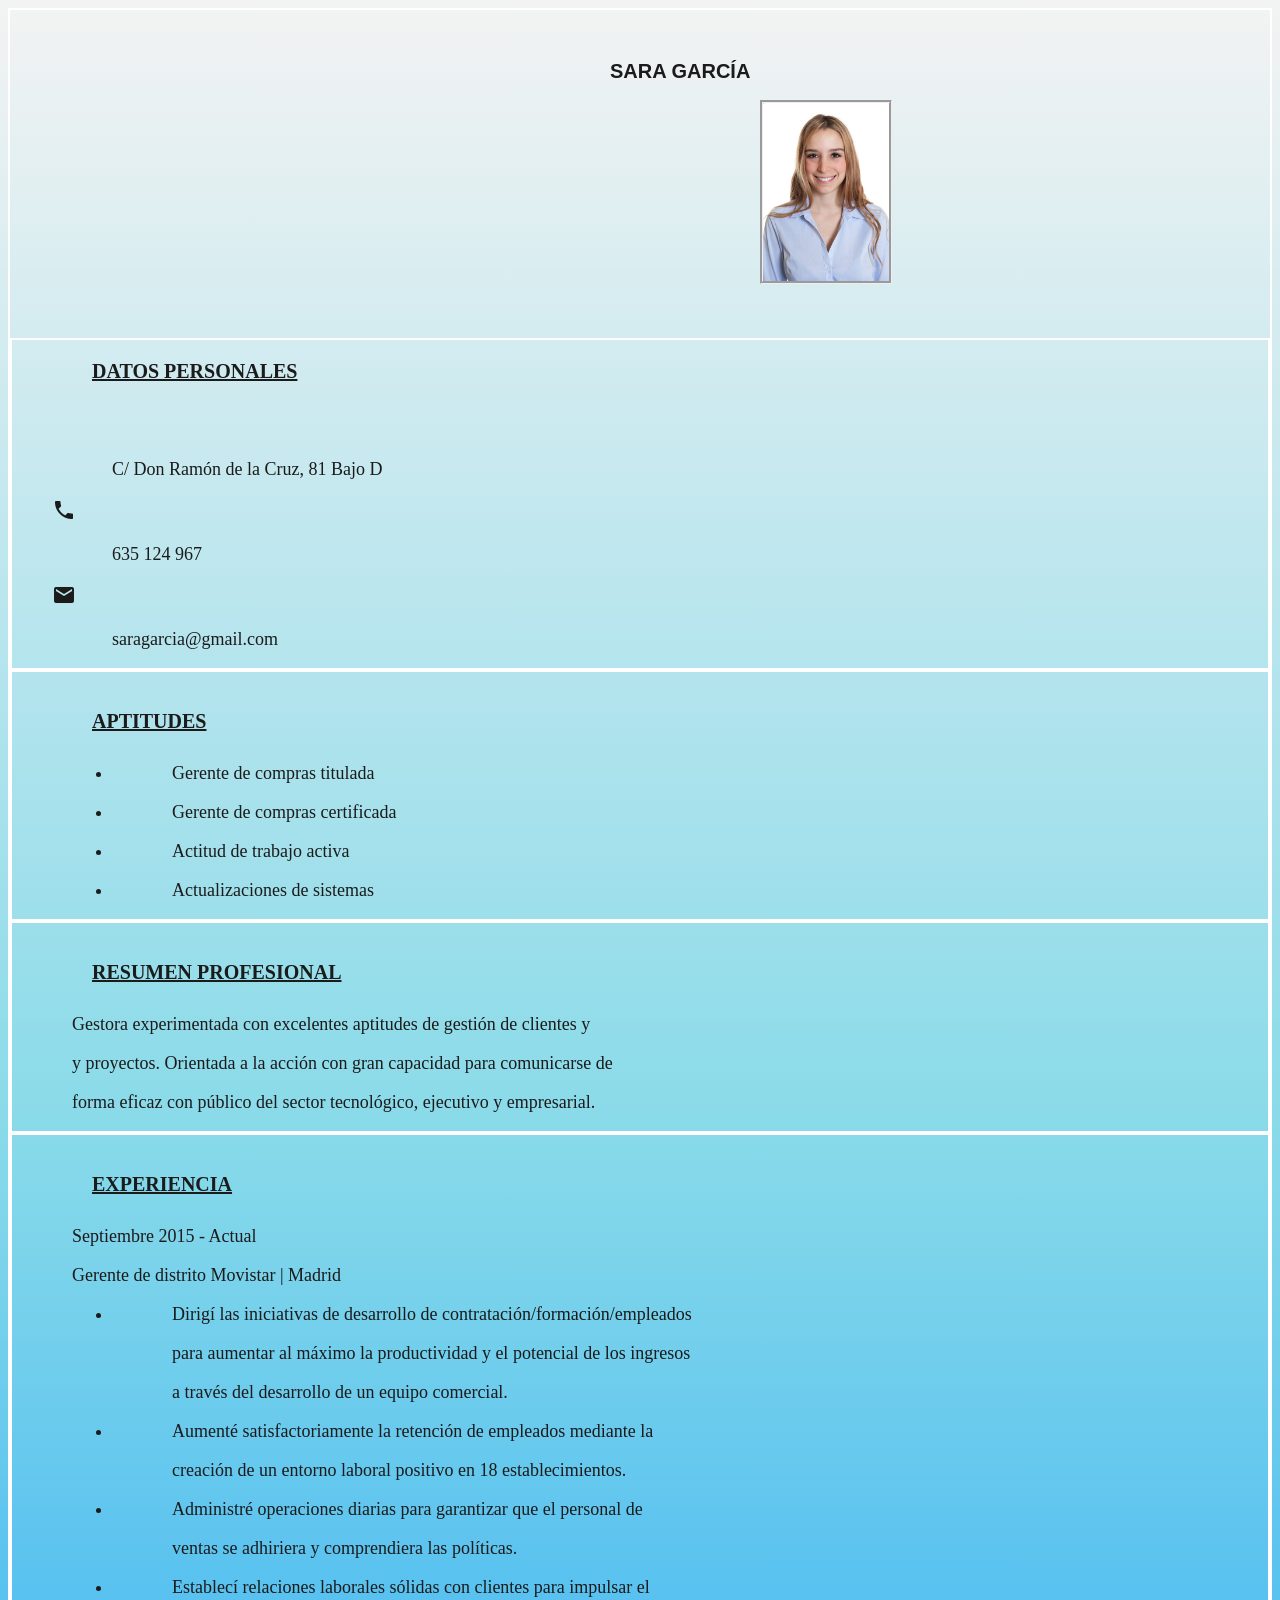
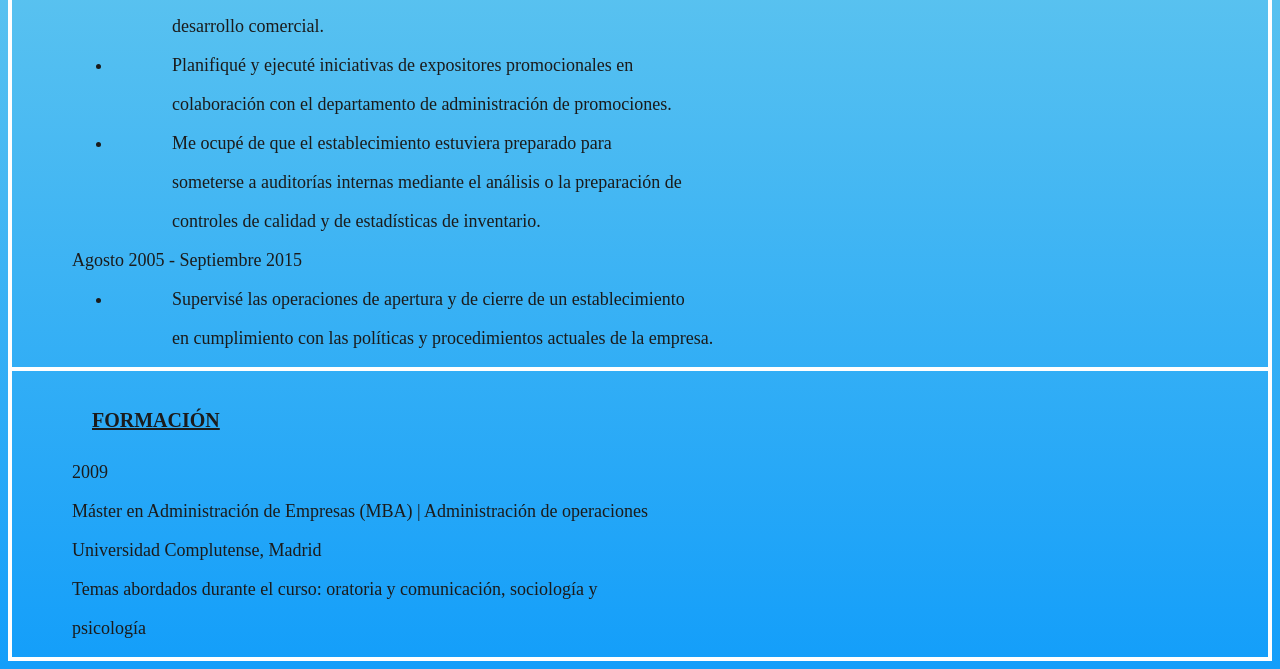
<file: P1/index.html>
<!DOCTYPE html>
<html lang="en">
<head>
    <meta charset="UTF-8">
    <meta http-equiv="X-UA-Compatible" content="IE=edge">
    <meta name="viewport" content="width=device-width, initial-scale=1.0">
    <title>CV Sara García</title>

    <!-- Hoja de estilo (diseño) -->
    <link rel="stylesheet" href="cvcss.css">
    <link rel="stylesheet" href="https://fonts.googleapis.com/icon?family=Material+Icons">
</head>
<body>
    
    <div id="CV">
    <h2>SARA GARCÍA</h2>
    <img src="imagen.jpg">


    <div id="datos">
    <h3>DATOS PERSONALES</h3>
    <ul>
        <i class="material-icons">house</i><p>C/ Don Ramón de la Cruz, 81 Bajo D</p>
        <i class="material-icons">phone</i><p>635 124 967</p>
        <i class="material-icons">email</i><p>saragarcia@gmail.com</p>
    </ul>
    </div>

    <div id="aptitudes">
    <br><h3>APTITUDES</h3>

    <ul>
        <li><p>Gerente de compras titulada</p></li>
        <li><p>Gerente de compras certificada</p></li>
        <li><p>Actitud de trabajo activa</p></li>
        <li><p>Actualizaciones de sistemas</p></li>
    </ul>
    </div>

    <div id="resumen">
    <br><h3>RESUMEN PROFESIONAL</h3>

    <p>Gestora experimentada con excelentes aptitudes de gestión de clientes y</p>
    <p>y proyectos. Orientada a la acción con gran capacidad para comunicarse de</p> 
    <p>forma eficaz con público del sector tecnológico, ejecutivo y empresarial.</p>
    </div>

    <div id="experiencia">
    <br><h3>EXPERIENCIA</h3>

    <p>Septiembre 2015 - Actual</p>
    <p>Gerente de distrito Movistar | Madrid</p>
    <ul>
        <li><p>Dirigí las iniciativas de desarrollo de contratación/formación/empleados</p> 
            <p>para aumentar al máximo la productividad y el potencial de los ingresos</p>
            <p>a través del desarrollo de un equipo comercial.</p></li>
        <li><p>Aumenté satisfactoriamente la retención de empleados mediante la</p>
            <p>creación de un entorno laboral positivo en 18 establecimientos.</p></li>
        <li><p>Administré operaciones diarias para garantizar que el personal de</p> 
            <p>ventas se adhiriera y comprendiera las políticas.</p></li>
        <li><p>Establecí relaciones laborales sólidas con clientes para impulsar el</p> 
            <p>desarrollo comercial.</p></li>
        <li><p>Planifiqué y ejecuté iniciativas de expositores promocionales en</p> 
            <p>colaboración con el departamento de administración de promociones.</p></li>
        <li><p>Me ocupé de que el establecimiento estuviera preparado para</p> 
            <p>someterse a auditorías internas mediante el análisis o la preparación de</p> 
            <p>controles de calidad y de estadísticas de inventario.</p></li>
    </ul>

    <p>Agosto 2005 - Septiembre 2015</p>
    <ul>
        <li><p>Supervisé las operaciones de apertura y de cierre de un establecimiento</p>
            <p>en cumplimiento con las políticas y procedimientos actuales de la empresa.</p></li>
    </ul>
    </div>

    <div id="formación">
    <br><h3>FORMACIÓN</h3>

    <p>2009</p>
    <p>Máster en Administración de Empresas (MBA) | Administración de operaciones</p>
    <p>Universidad Complutense, Madrid</p>
    <p>Temas abordados durante el curso: oratoria y comunicación, sociología y</p> 
    <p>psicología</p>
    </div>

</div>
</body>
</html>
</file>
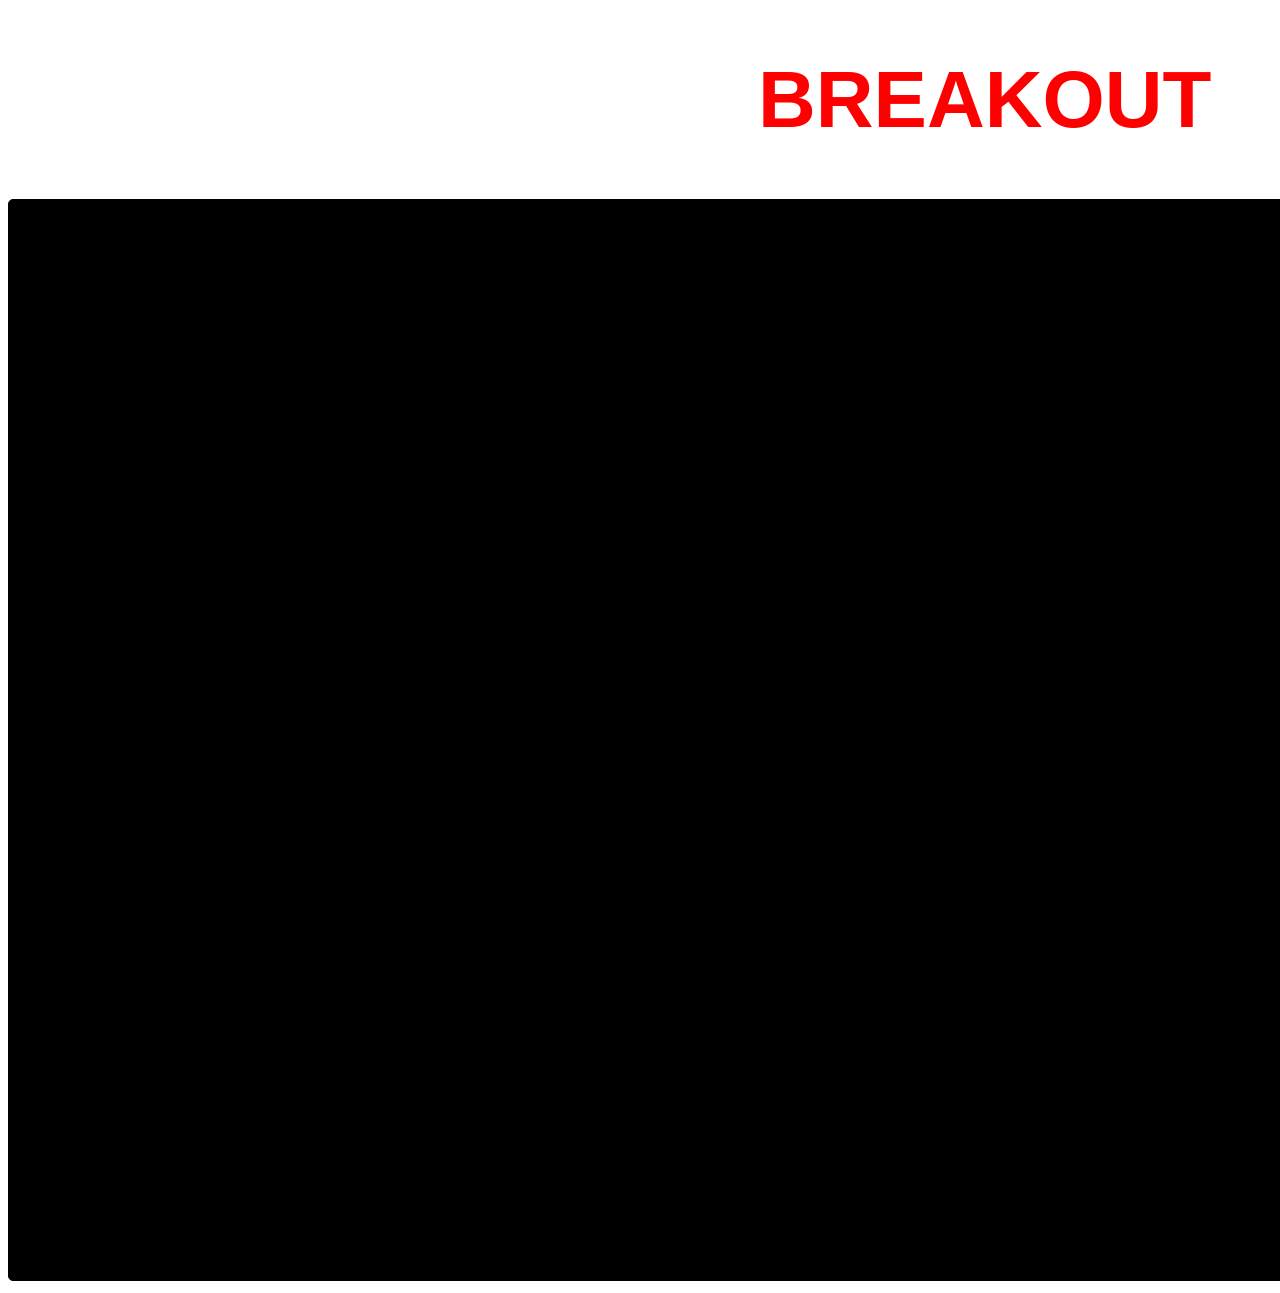
<file: P3/index.html>
<!DOCTYPE html>
<html>
<head>
    <meta charset="UTF-8">
    <meta http-equiv="X-UA-Compatible" content="IE=edge">
    <meta name="viewport" content="width=device-width, initial-scale=1.0">
    <script src="index.js" defer></script>
    <link rel="stylesheet" href="index.css">
    <title>Breakout</title>
</head>
<body>
    <h1>BREAKOUT</h1>
    <canvas id="canvas"></canvas>
</body>
</html>
</file>
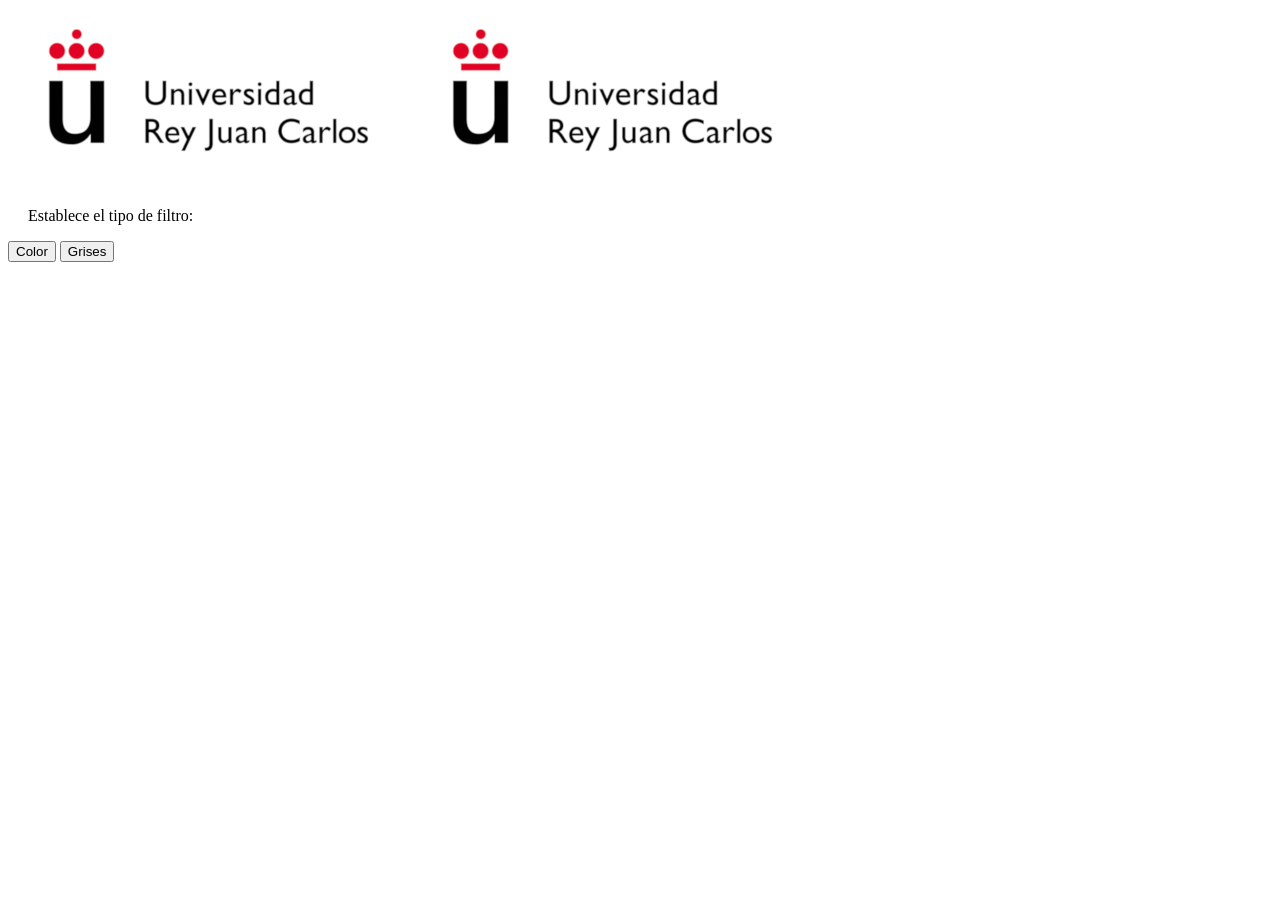
<file: P4/index.html>
<!DOCTYPE html>
<html lang="en">
<head>
    <meta charset="UTF-8">
    <meta http-equiv="X-UA-Compatible" content="IE=edge">
    <meta name="viewport" content="width=device-width, initial-scale=1.0">
    <link rel="stylesheet" href="index.css">
    <script src="index.js" defer></script>
    <title>Práctica 4. Filtros.</title>
</head>
<body>
    <canvas id="canvas"></canvas>
    <img src="logoURJC.png" id="imagesrc">
    <p>Establece el tipo de filtro:</p>
    <button type="button" name="button" id="boton_colores">Color</button>
    <button type="button" name="button" id="boton_grises">Grises</button>
    <p id="rojo">Establece el umbral de rojo:</p>
    <input type="range" id="deslizadorrojo" min="0" max="255" value="255"/>
    <p id="range_value_rojo">00</p>
    <p id="verde">Establece el umbral de verde:</p>
    <input type="range" id="deslizadorverde" min="0" max="255" value="255"/>
    <p id="range_value_verde">00</p>
    <p id="azul">Establece el umbral de azul:</p>
    <input type="range" id="deslizadorazul" min="0" max="255" value="255"/>
    <p id="range_value_azul">00</p>
</body>
</html>
</file>
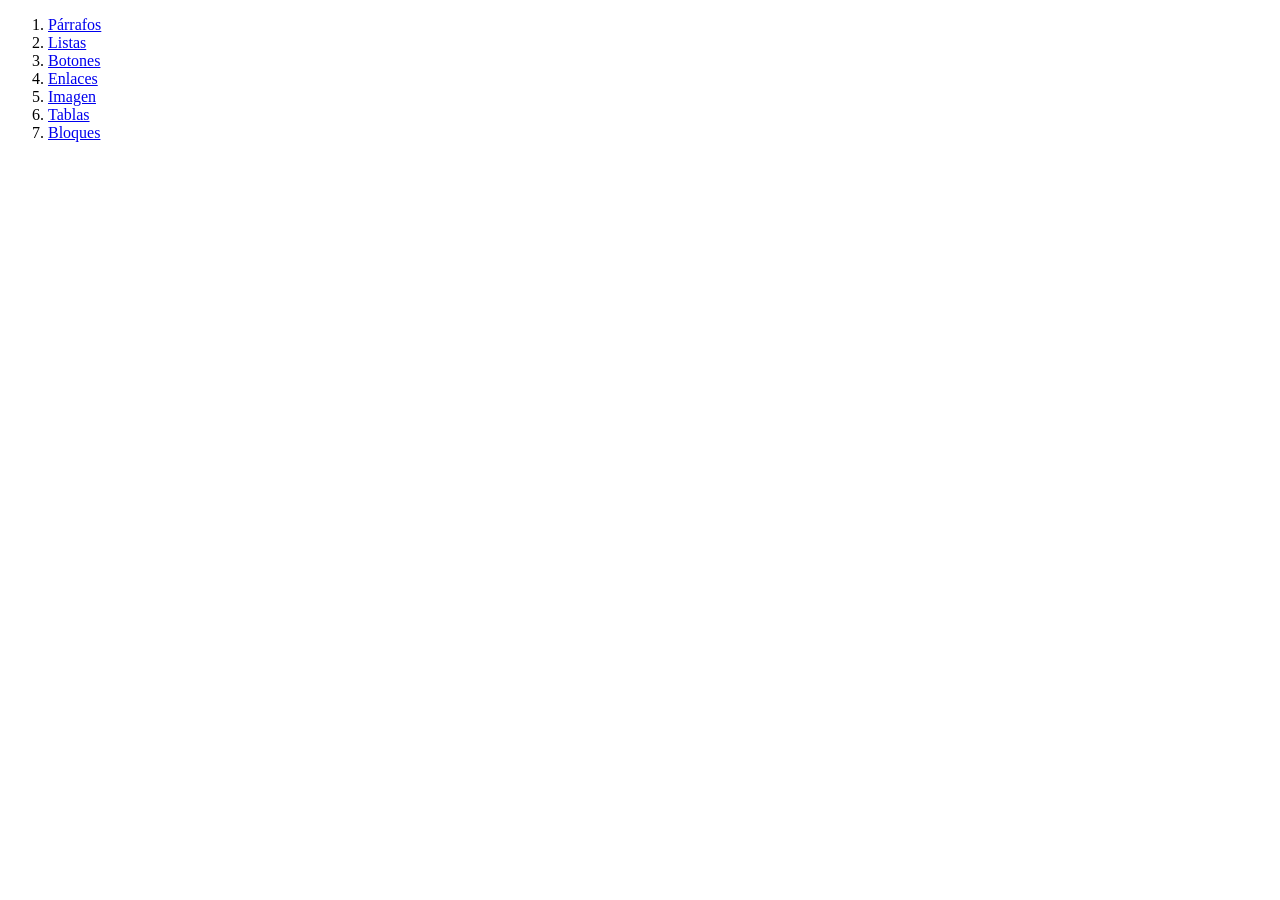
<file: P1/S2/index.html>
<!DOCTYPE html>
<html lang="en">
<head>
    <meta charset="UTF-8">
    <meta http-equiv="X-UA-Compatible" content="IE=edge">
    <meta name="viewport" content="width=device-width, initial-scale=1.0">
    <title>Índice de ejemplos</title>
</head>
<body>
    <ol>
        <li><a href="test.html">Párrafos</a></li>
        <li><a href="listas.html">Listas</a></li>
        <li><a href="botones.html">Botones</a></li>
        <li><a href="enlaces.html">Enlaces</a></li>
        <li><a href="imagen.html">Imagen</a></li>
        <li><a href="tablas.html">Tablas</a></li>
        <li><a href="bloques_enlinea.html">Bloques</a></li>
    </ol>
    
</body>
</html>
</file>
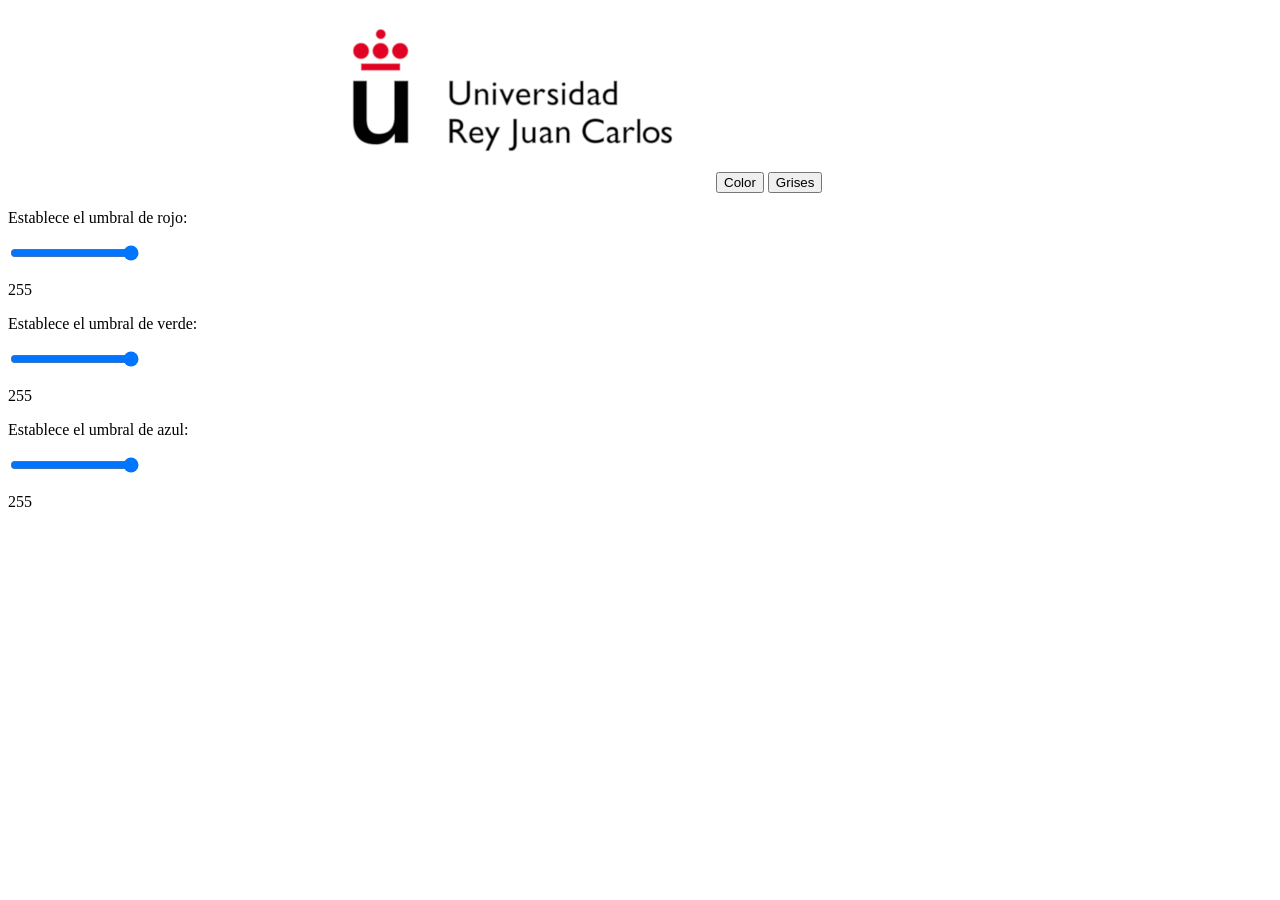
<file: P4/L11/index.html>
<!DOCTYPE html>
<html lang="en">
<head>
    <meta charset="UTF-8">
    <meta http-equiv="X-UA-Compatible" content="IE=edge">
    <meta name="viewport" content="width=device-width, initial-scale=1.0">
    <link rel="stylesheet" href="index.css">
    <script src="index.js" defer></script>
    <title>Práctica 4. Filtros.</title>
</head>
<body>
    <canvas id="canvas"></canvas>
    <img src="logoURJC.png" id="imagesrc">
    <button type="button" name="button" id="boton_colores">Color</button>
    <button type="button" name="button" id="boton_grises">Grises</button>
    <p id="rojo">Establece el umbral de rojo:</p>
    <input type="range" id="deslizadorrojo" min="0" max="255" value="255"/>
    <p id="range_value_rojo">00</p>
    <p id="verde">Establece el umbral de verde:</p>
    <input type="range" id="deslizadorverde" min="0" max="255" value="255"/>
    <p id="range_value_verde">00</p>
    <p id="azul">Establece el umbral de azul:</p>
    <input type="range" id="deslizadorazul" min="0" max="255" value="255"/>
    <p id="range_value_azul">00</p>
</body>
</html>
</file>
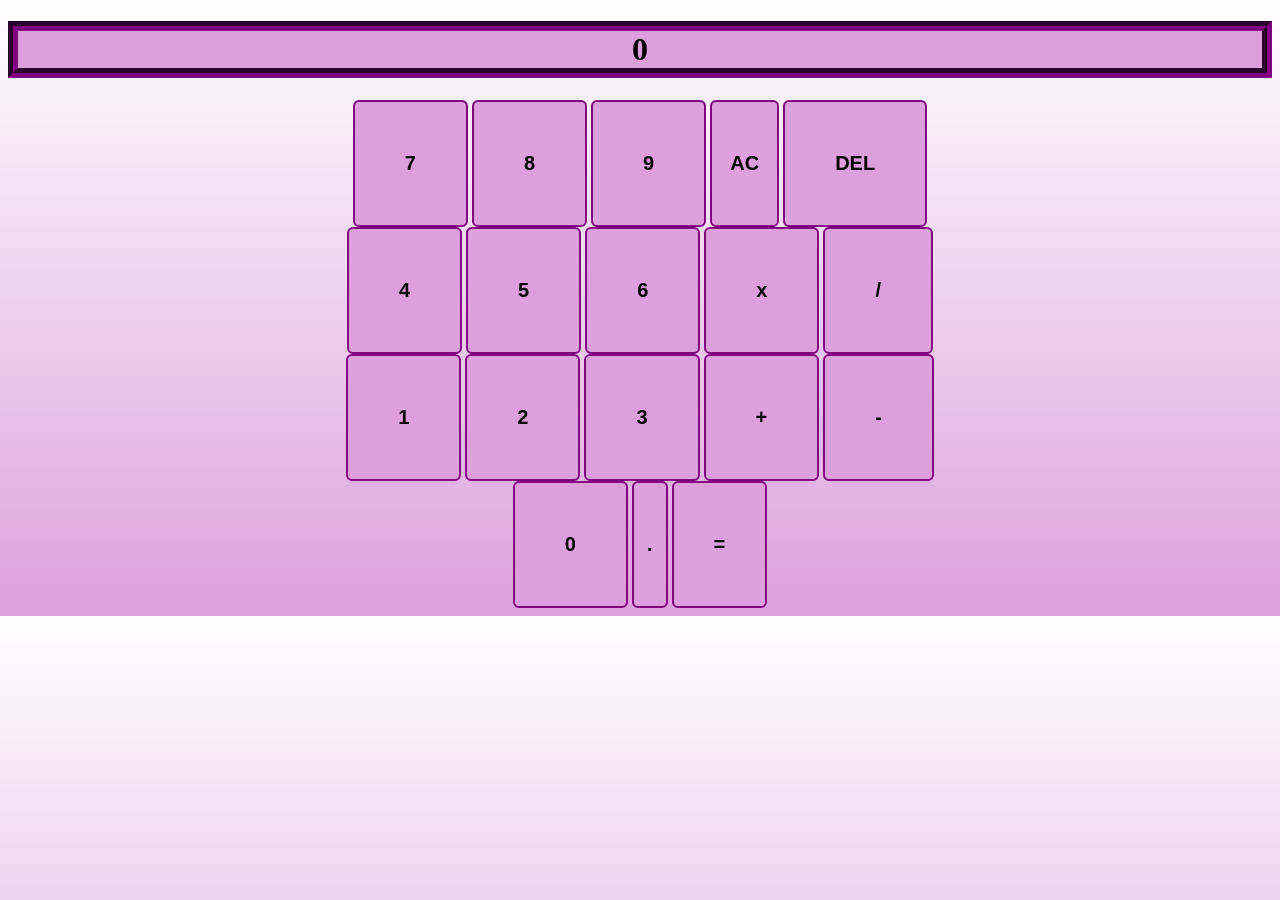
<file: P2/calc.html>
<!DOCTYPE html>
<html lang="en">
  <head>
    <meta charset="utf-8">
    <meta http-equiv="X-UA-Compatible" content="IE=edge">
    <meta name="viewport" content="width=device-width, initial-scale=1.0">
    <title>Calculadora</title>

    <!-- HOJA DE ESTILO -->
    <link rel="stylesheet" href="calc.css">

    <!-- Programa en JavaScript -->
    <script src="calc.js"></script>

  </head>

  <body onload="main();">
  <div class="pantalla">
  <h1 id="display">0</h1>
  </div>
  <div class="teclado">
    <button type="button" name="button" id="boton7" class="boton">7</button>
    <button type="button" name="button" id="boton8" class="boton">8</button>
    <button type="button" name="button" id="boton9" class="boton">9</button>
    <button type="button" name="button" id="botonac" class="boton">AC</button>
    <button type="button" name="button" id="botondel" class="boton">DEL</button>
    <br>
    <button type="button" name="button" id="boton4" class="boton">4</button>
    <button type="button" name="button" id="boton5" class="boton">5</button>
    <button type="button" name="button" id="boton6" class="boton">6</button>
    <button type="button" name="button" id="operacionpor" class="boton">x</button>
    <button type="button" name="button" id="operaciondivision" class="boton">/</button>
    <br>
    <button type="button" name="button" id="boton1" class="boton">1</button>
    <button type="button" name="button" id="boton2" class="boton">2</button>
    <button type="button" name="button" id="boton3" class="boton">3</button>
    <button type="button" name="button" id="operacionmas" class="boton">+</button>
    <button type="button" name="button" id="operacionmenos" class="boton">-</button>
    <br>
    <button type="button" name="button" id="boton0" class="boton">0</button>
    <button type="button" name="button" id="botoncoma" class="boton">.</button>
    <button type="button" name="button" id="operacionigual" class="boton">=</button>
  </div>
  </body>
</html>
</file>
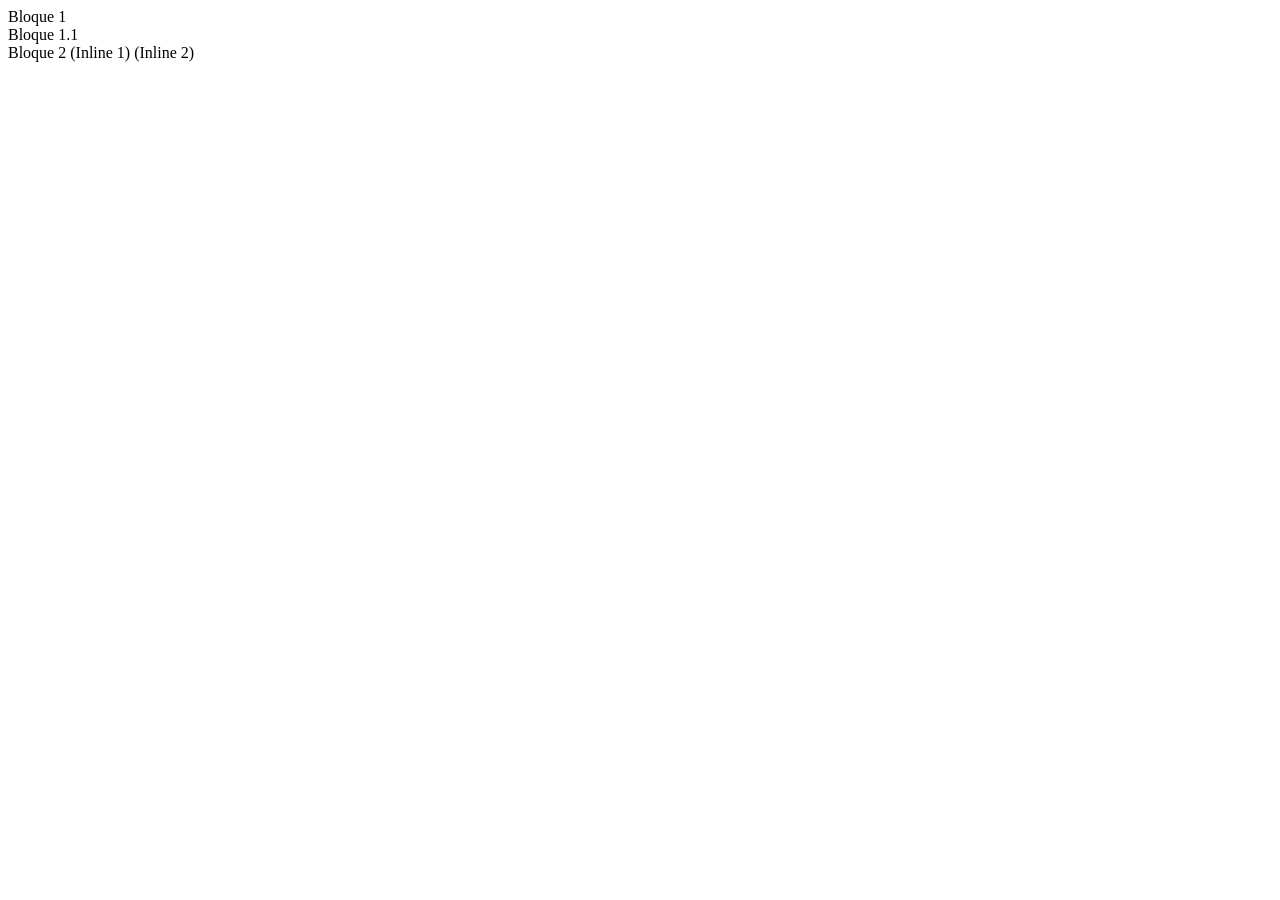
<file: P1/S1/bloques_enlinea.html>
<!DOCTYPE html>
<html lang="en">
<head>
    <meta charset="UTF-8">
    <meta http-equiv="X-UA-Compatible" content="IE=edge">
    <meta name="viewport" content="width=device-width, initial-scale=1.0">
    <title>Ej-7: Secciones genéricas</title>
</head>
<body>
    <div>
        Bloque 1
        <div>
            Bloque 1.1
        </div>
    </div>
    <div>
        Bloque 2
        <span>(Inline 1)</span>
        <span>(Inline 2)</span>
    </div>
</body>
</html>
</file>
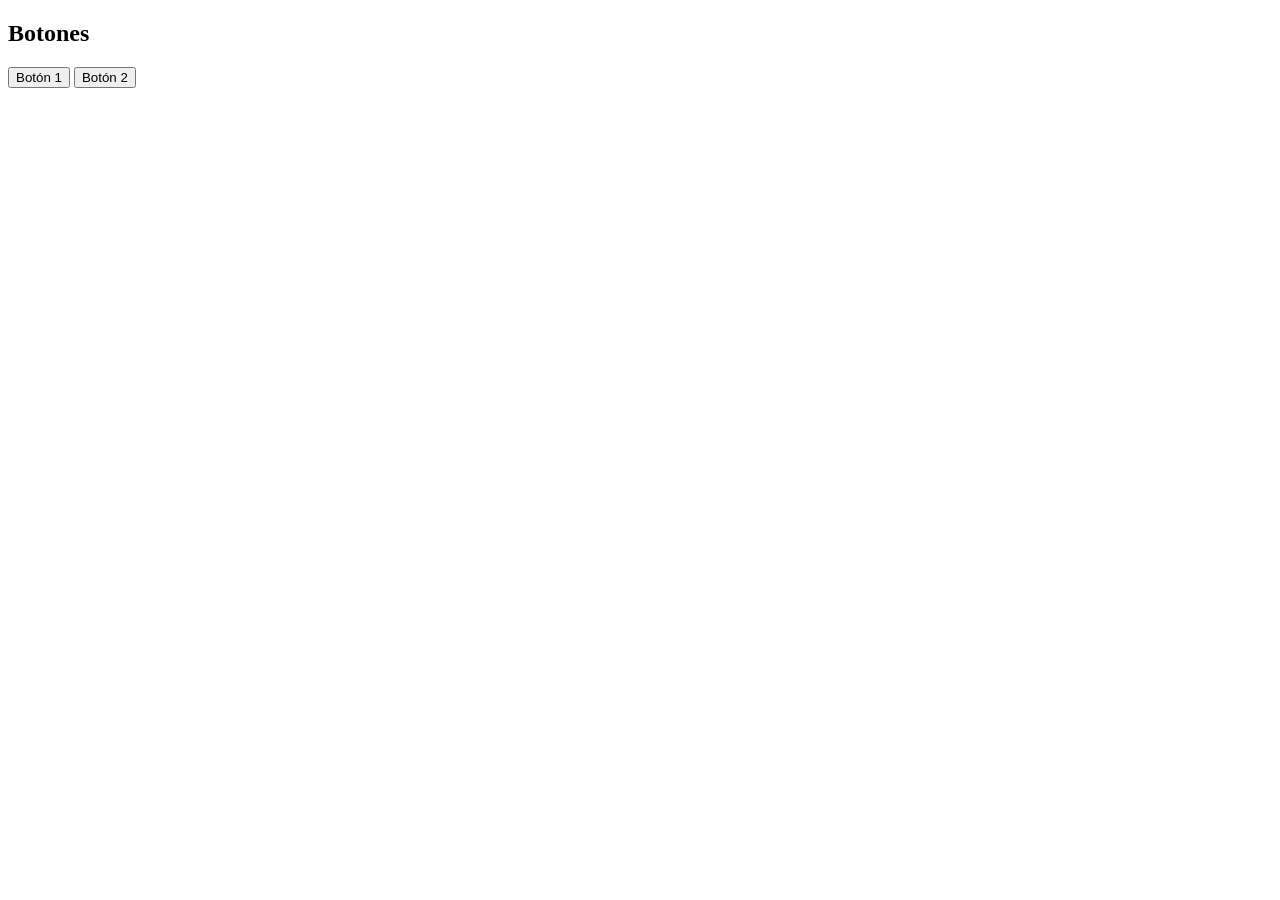
<file: P1/S1/botones.html>
<!DOCTYPE html>
<html lang="en">
<head>
    <meta charset="UTF-8">
    <meta http-equiv="X-UA-Compatible" content="IE=edge">
    <meta name="viewport" content="width=device-width, initial-scale=1.0">
    <title>Ej-4: Botones</title>
</head>
<body>
    <h2>Botones</h2>
    <button>Botón 1</button>
    <button>Botón 2</button>
</body>
</html>
</file>
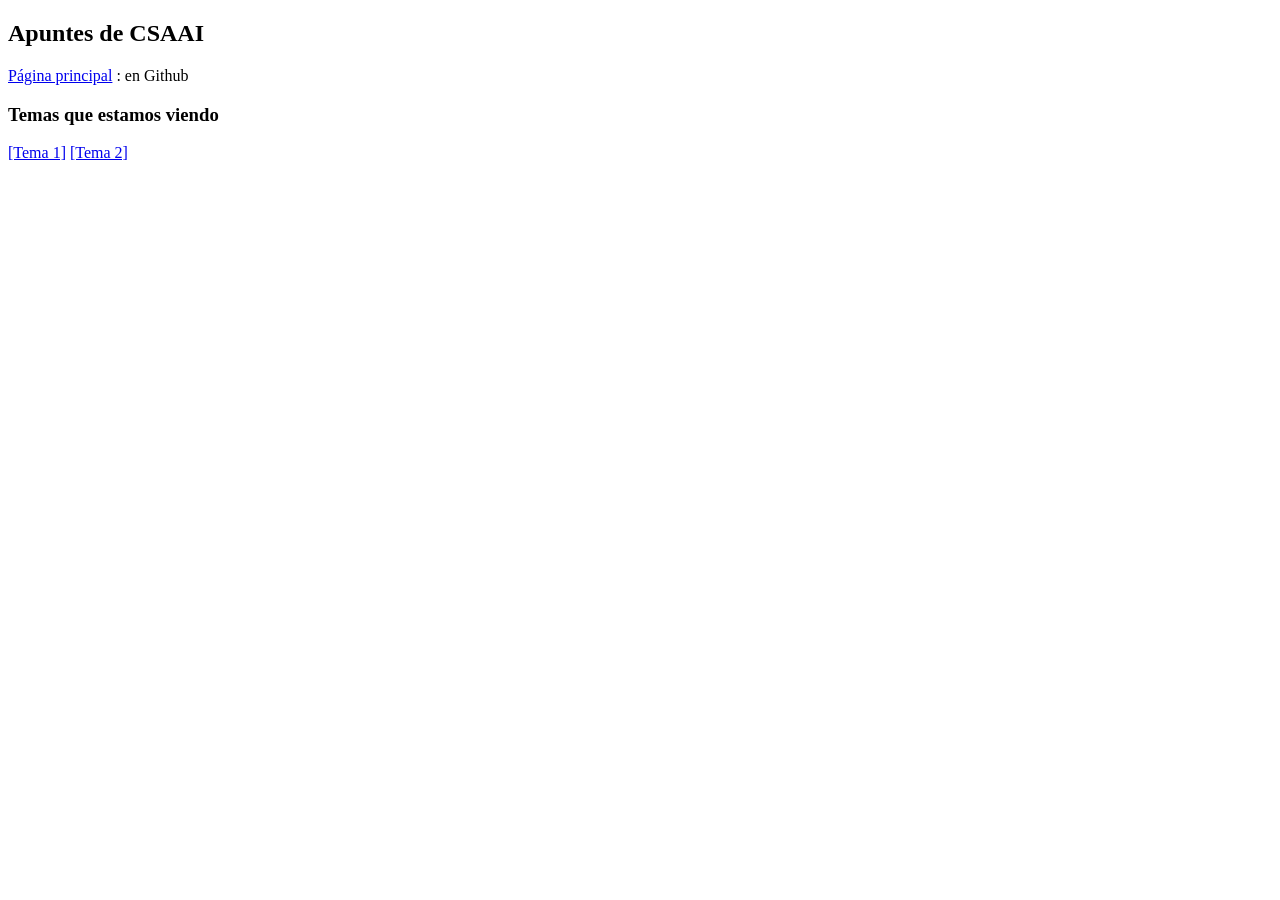
<file: P1/S1/enlaces.html>
<!DOCTYPE html>
<html lang="en">
<head>
    <meta charset="UTF-8">
    <meta http-equiv="X-UA-Compatible" content="IE=edge">
    <meta name="viewport" content="width=device-width, initial-scale=1.0">
    <title>Ej-5: Enlaces</title>
</head>
<body>
    <h2>Apuntes de CSAAI</h2>
    <p>
        <a href="https://github.com/jesusgpa/2021-2022-CSAAI/wiki">Página principal</a>
        : en Github
    </p>
    <h3>Temas que estamos viendo</h3>
    <p>
        <a href="https://github.com/jesusgpa/2021-2022-CSAAI/wiki/Sesion-1-Introduccion-a-las-tecnologias-web">[Tema 1]</a>
        <a href="https://github.com/jesusgpa/2021-2022-CSAAI/wiki/Sesion-2-HTML">[Tema 2]</a>
    </p>
</body>
</html>
</file>
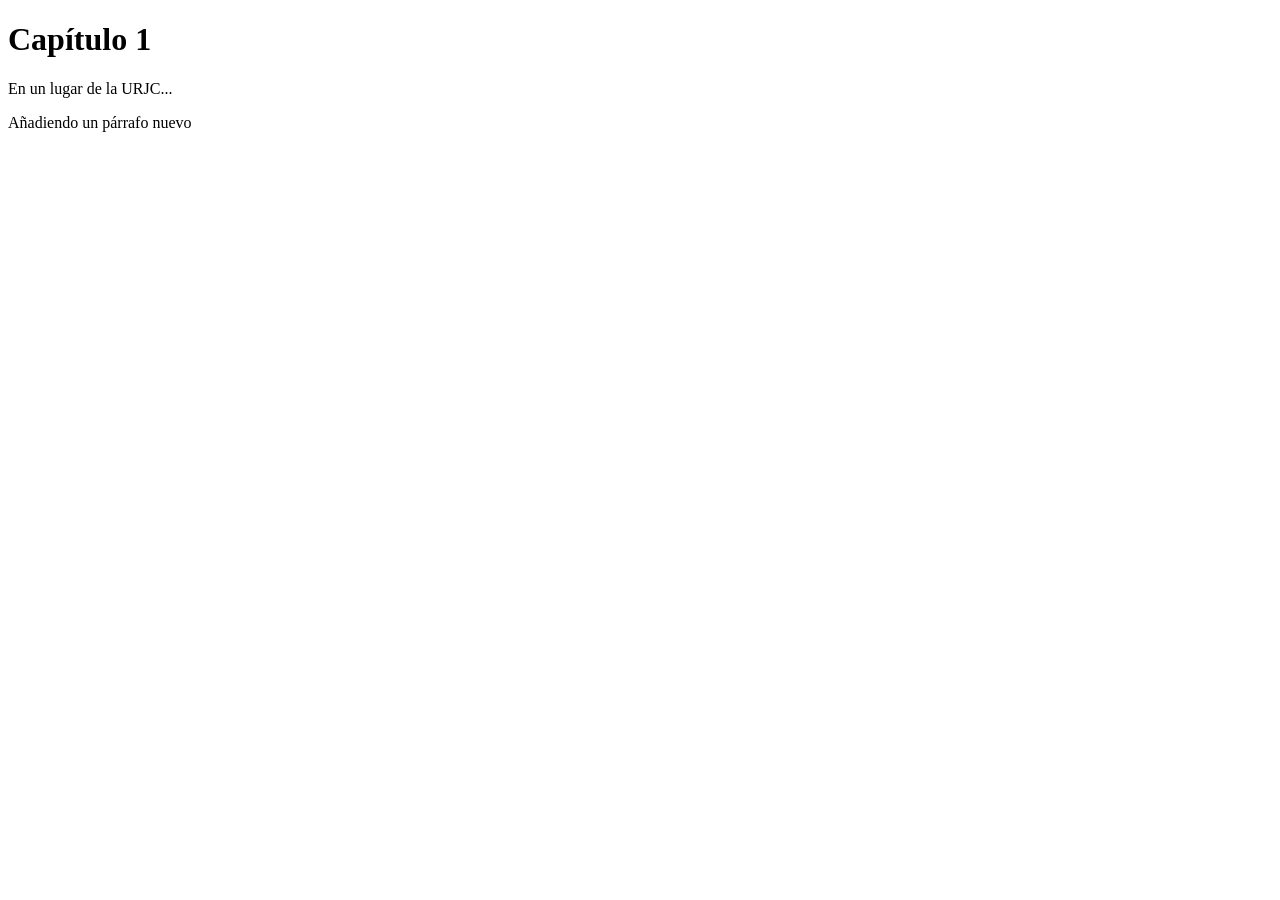
<file: P1/S1/hola_mundo.html>
<!DOCTYPE html>
<!-- Esto es un comentario -->

<!-- Esto es
otro comentario
pero en varias
líneas -->

<html>
    <head>
        <meta charset="utf-8">
        <title>Ejemplo HTML</title>
    </head>
    <body>
        <h1>Capítulo 1</h1>
        <p>En un lugar de la URJC...</p>
        <p>Añadiendo un párrafo nuevo</p>
    </body>
</html>
</file>
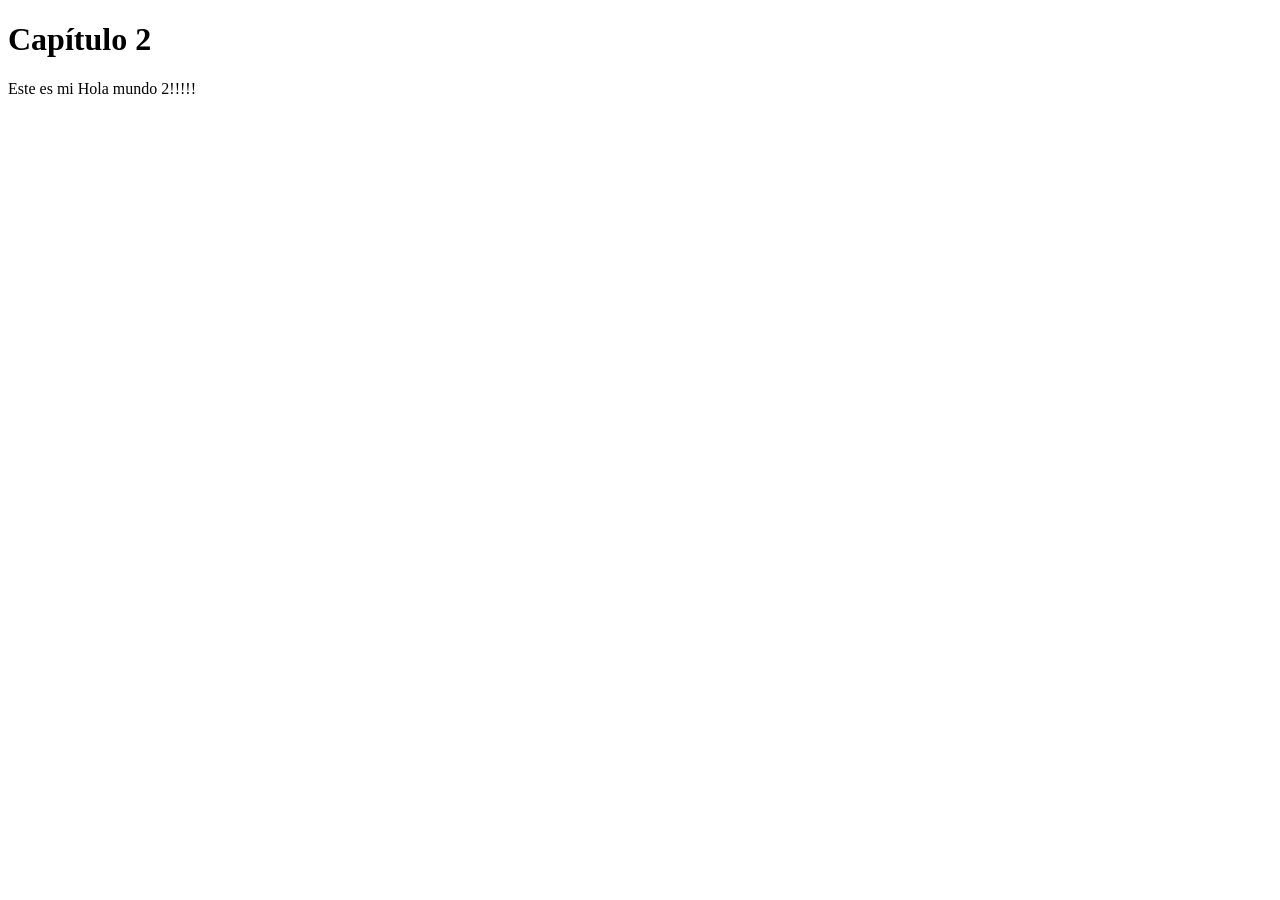
<file: P1/S1/hola_mundo2.html>
<!DOCTYPE html>
<html lang="en">
<head>
    <meta charset="UTF-8">
    <meta http-equiv="X-UA-Compatible" content="IE=edge">
    <meta name="viewport" content="width=device-width, initial-scale=1.0">
    <title>Hola Mundo 2</title>
</head>
<body>
    <h1>Capítulo 2</h1>
    <p>Este es mi Hola mundo 2!!!!!</p> 
</body>
</html>
</file>
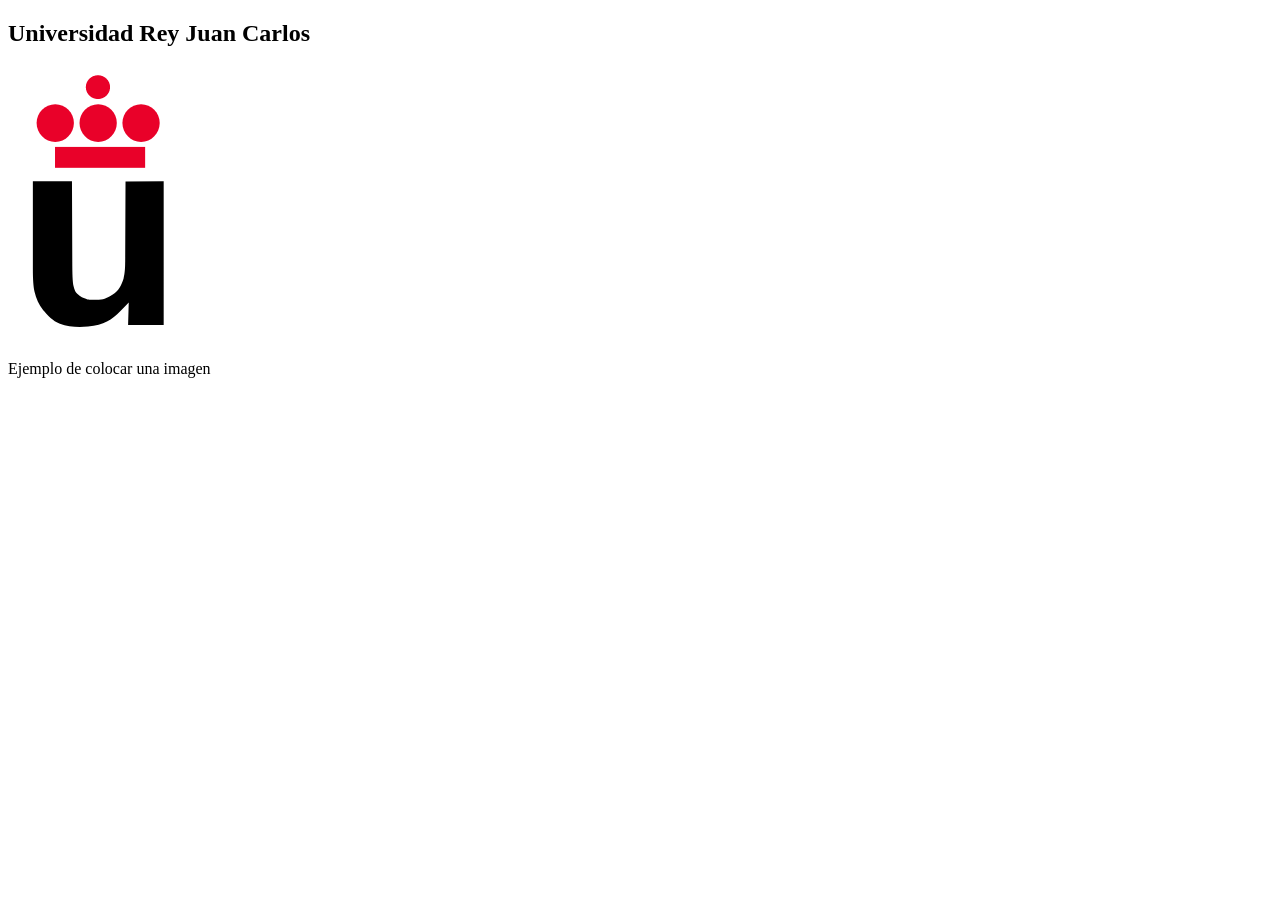
<file: P1/S1/imagen.html>
<!DOCTYPE html>
<html lang="en">
<head>
    <meta charset="UTF-8">
    <meta http-equiv="X-UA-Compatible" content="IE=edge">
    <meta name="viewport" content="width=device-width, initial-scale=1.0">
    <title>Ej-6: Imagen</title>
</head>
<body>
    <h2>Universidad Rey Juan Carlos</h2>
    <img src="Logo-urjc.png" alt="Imagen: Logo-urjc">
    <p>Ejemplo de colocar una imagen</p>
</body>
</html>
</file>
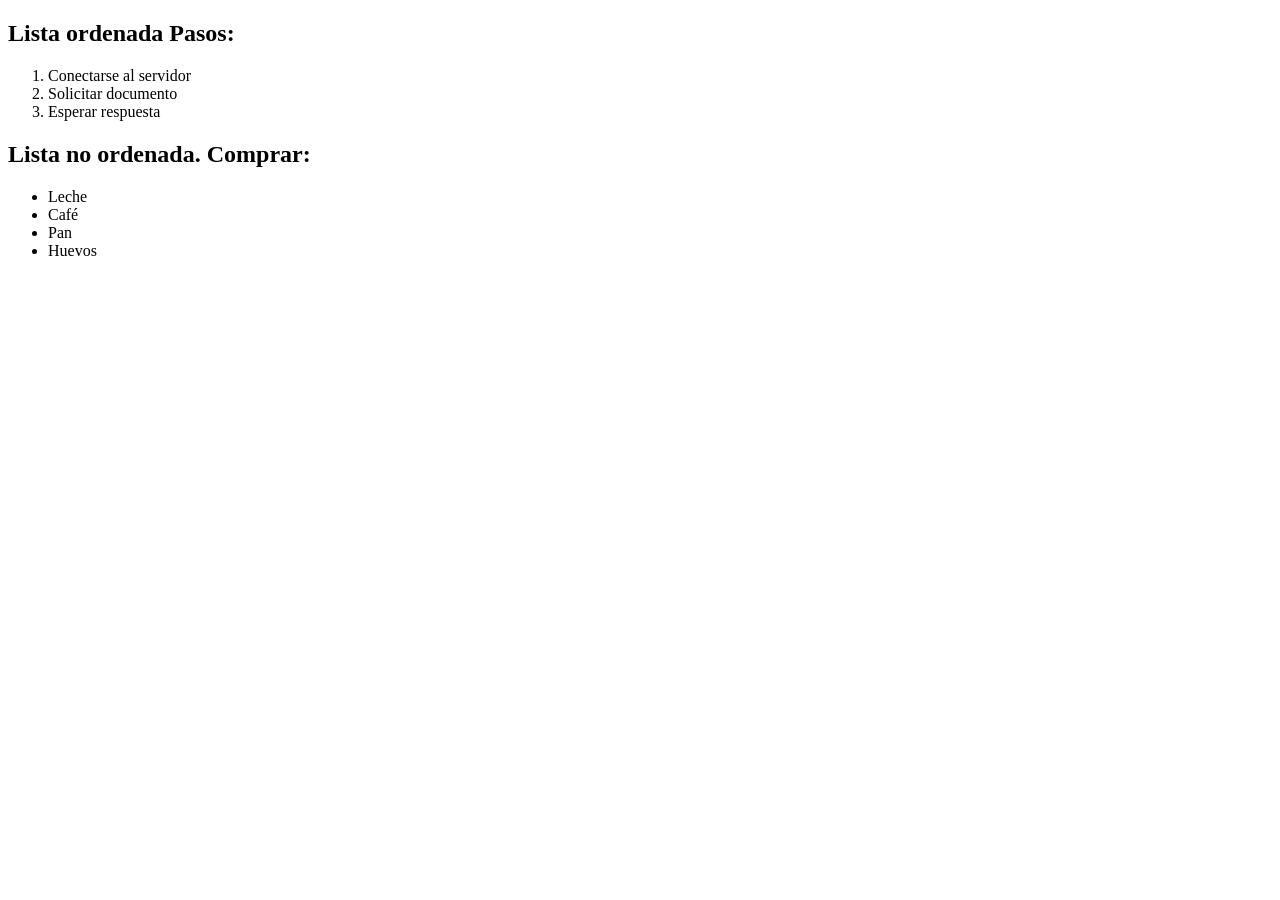
<file: P1/S1/listas.html>
<!DOCTYPE html>
<html lang="en">
<head>
    <meta charset="UTF-8">
    <meta http-equiv="X-UA-Compatible" content="IE=edge">
    <meta name="viewport" content="width=device-width, initial-scale=1.0">
    <title>Ej-3: Listas</title>
</head>
<body>
    <h2>Lista ordenada Pasos:</h2>
    <ol>
        <li>Conectarse al servidor</li>
        <li>Solicitar documento</li>
        <li>Esperar respuesta</li>
    </ol>
    <h2>Lista no ordenada. Comprar:</h2>
    <ul>
        <li>Leche</li>
        <li>Café</li>
        <li>Pan</li>
        <li>Huevos</li>
    </ul>
</body>
</html>
</file>
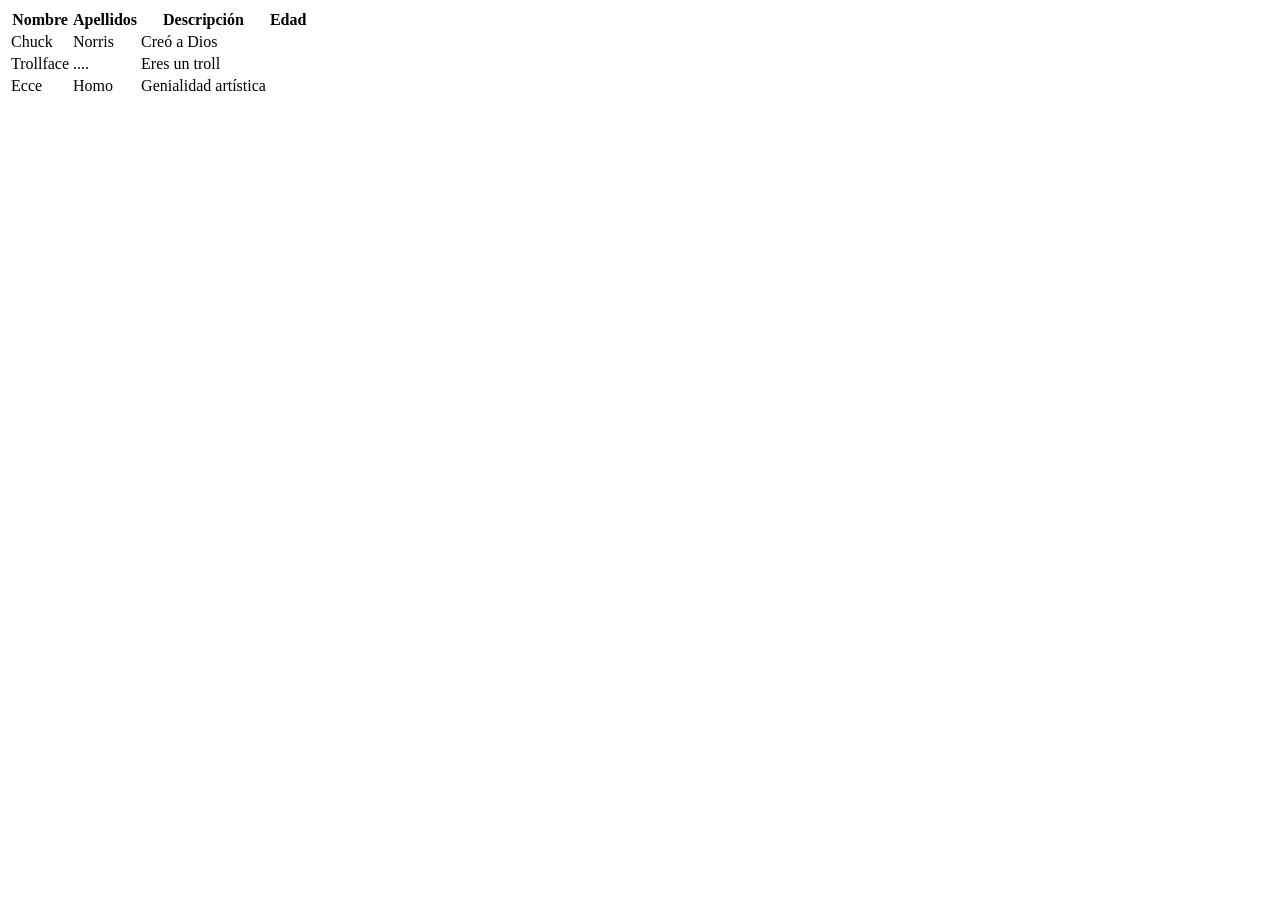
<file: P1/S1/tablas.html>
<!DOCTYPE html>
<html lang="en">
<head>
    <meta charset="UTF-8">
    <meta http-equiv="X-UA-Compatible" content="IE=edge">
    <meta name="viewport" content="width=device-width, initial-scale=1.0">
    <title>Document</title>
</head>
<body>
    <table>
        <tr>
            <th>Nombre</th>
            <th>Apellidos</th>
            <th>Descripción</th>
            <th>Edad</th>
        </tr>
        <tr>
            <td>Chuck</td>
            <td>Norris</td>
            <td>Creó a Dios</td>
        </tr>
        <tr>
            <td>Trollface</td>
            <td>....</td>
            <td>Eres un troll</td>
        </tr>
        <tr>
            <td>Ecce</td>
            <td>Homo</td>
            <td>Genialidad artística</td>
        </tr>
    </table>
</body>
</html>
</file>
<file: P1/cvcss.css>
body {
    background-image: linear-gradient(180deg, rgb(243, 243, 243), rgb(136, 218, 233), rgb(19, 158, 250));
    
  }

  img {
    margin-left: 750px;
    margin-bottom: 50px;
    width: 10%;
    height: 10%;
    border-style: groove;
  }

div {
    color: rgb(27, 27, 27);
    border-style: solid;
    border-color: white;
    border-width: 2px;

    
}

h3 {
    text-decoration-line: underline;
    color: rgb(27, 27, 27);
    margin-left: 80px;
    margin-bottom: 30px;
    font-size: 20px;
    font-family:Cambria, Cochin, Georgia, Times, 'Times New Roman', serif
}

h2 {
    margin-left: 600px;
    color: rgb(27, 27, 27);
    margin-top: 50px;
    font-size: 20px;
    font-family: 'Lucida Sans', 'Lucida Sans Regular', 'Lucida Grande', 'Lucida Sans Unicode', Geneva, Verdana, sans-serif;
}

p {
   margin-left: 60px;
   font-size: 18px;
}

li {
  margin-left: 60px;
}
</file>
<file: P3/index.css>
canvas {
    background-color: black;
    border-style: solid;
    border-width: 1px;
    border-color: black;
    border-radius: 5px;
  }

  h1 {
    color: red;
    padding-left: 750px;
    font-size: 80px;
    font-family:-apple-system, BlinkMacSystemFont, 'Segoe UI', Roboto, Oxygen, Ubuntu, Cantarell, 'Open Sans', 'Helvetica Neue', sans-serif;
  }
</file>
<file: P4/index.css>
body {
    background-color: white;
}

p {
    color: black;
    margin-left: 20px;

    
}
</file>
<file: P4/L11/index.css>
body {
    background-color: white;
}
</file>
<file: P2/calc.css>
body {
    background: linear-gradient(to bottom, white, plum);
  }
  
  #display {
    border-style: groove;
    border-width: 10px;
    border-color: purple;
    text-align: center;
    background-color: plum;
    color: black;
  }
  
  #display:hover {
    border-color: purple;
    background-color: white;
    color: black;
  }
  
  div {
      text-align: center;
  }
  
  img {
    height: 20px;
    margin-left: 0px;
  }
  
  .boton {
    text-decoration: none;
    padding: 50px;
    font-weight: 600;
    font-size: 20px;
    color: black;
    background-color: plum;
    border-radius: 6px;
    border: 2px solid purple;
  }
  .boton:hover {
    color: purple;
    background-color: white;
  }
  #boton7 {
    cursor: pointer;
  }
  #boton8 {
    cursor: pointer;
  }
  #boton9 {
    cursor: pointer;
  }
  #botonac {
    cursor: pointer;
    padding-left: 18px;
    padding-right: 18px;
  }
  #botondel {
    cursor: pointer;
  }
  #boton4 {
    cursor: pointer;
  }
  #boton5 {
    cursor: pointer;
  }
  #boton6 {
    cursor: pointer;
  }
  #operacionpor {
    cursor: pointer;
  }
  #operaciondivision {
    cursor: pointer;
  }
  #boton1 {
    cursor: pointer;
  }
  #boton2 {
    cursor: pointer;
  }
  #boton3 {
    cursor: pointer;
  }
  #operacionmas {
    cursor: pointer;
  }
  #operacionmenos {
    cursor: pointer;
  }
  #boton0 {
    cursor: pointer;
  }
  #botoncoma {
    cursor: pointer;
    padding-left: 13px;
    padding-right: 13px;
  }
  #operacionigual {
    cursor: pointer;
    padding-left: 40px;
    padding-right: 40px;
  }
</file>
